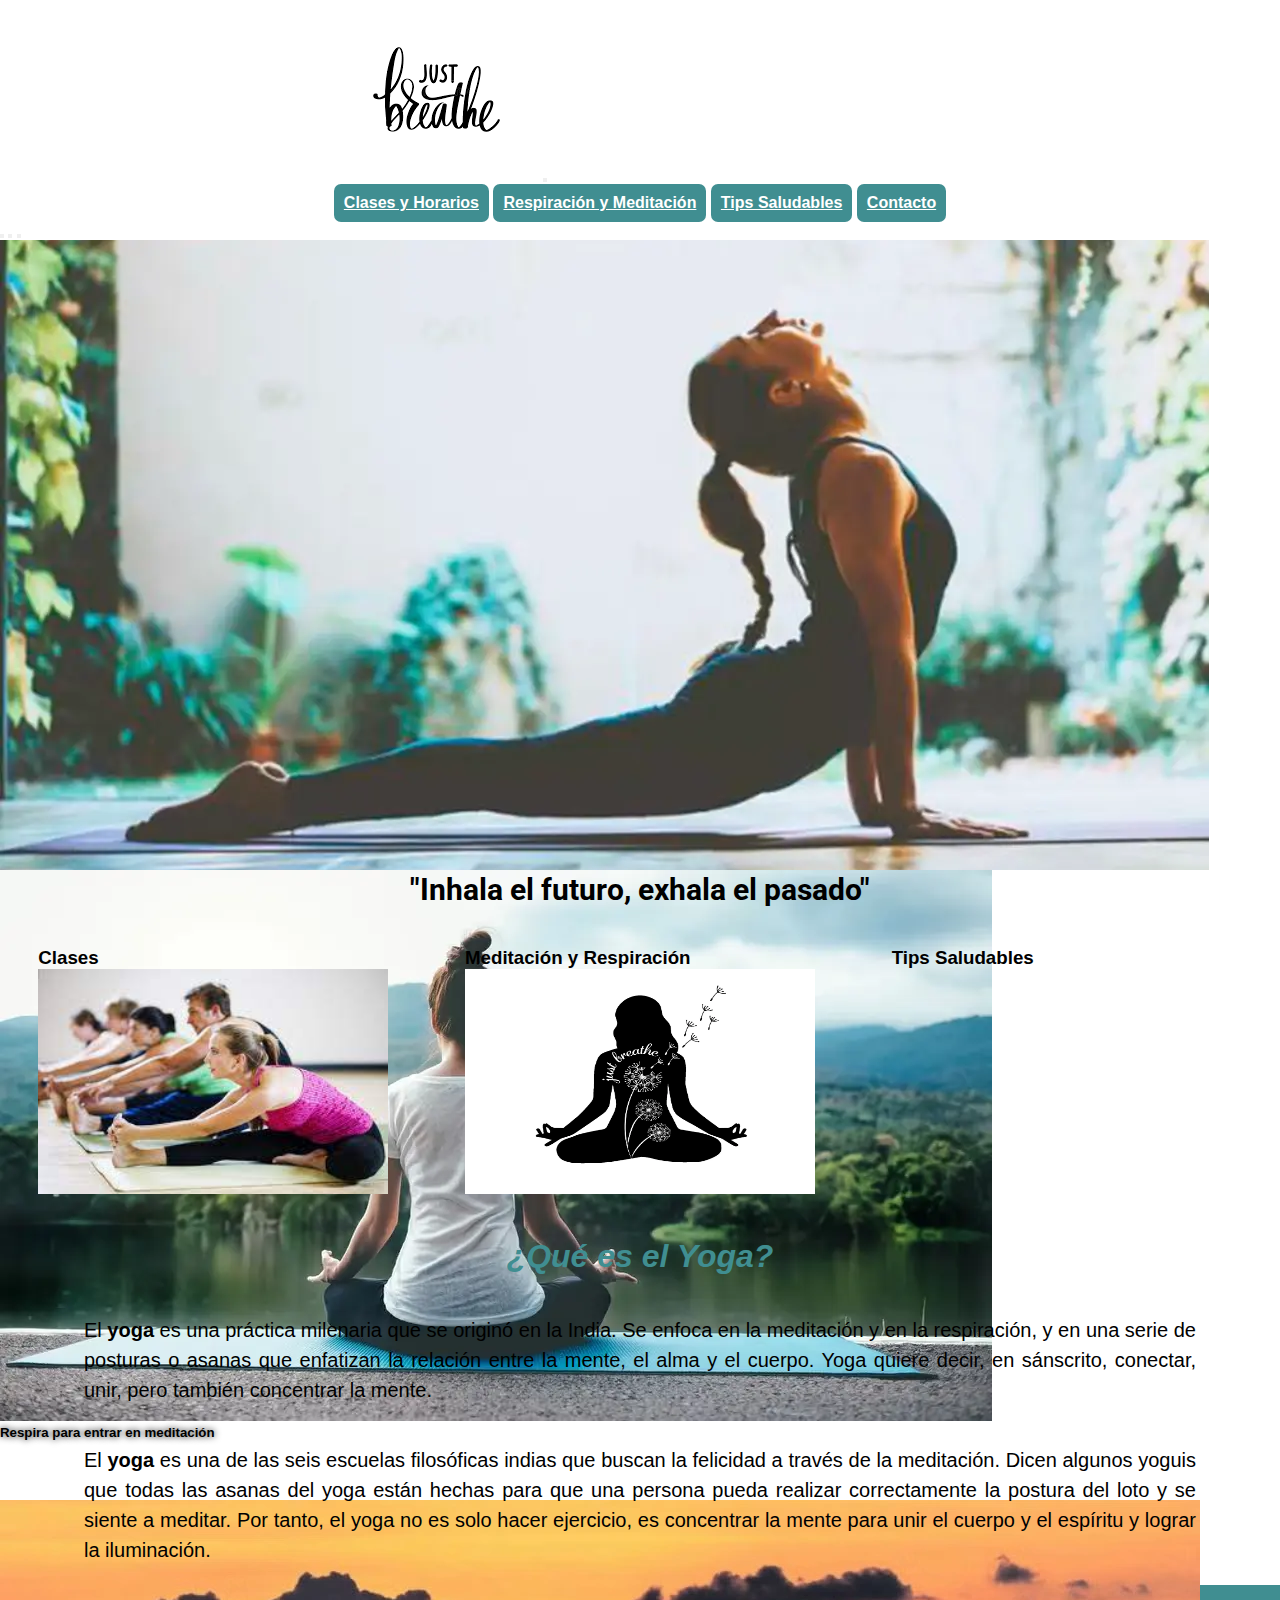
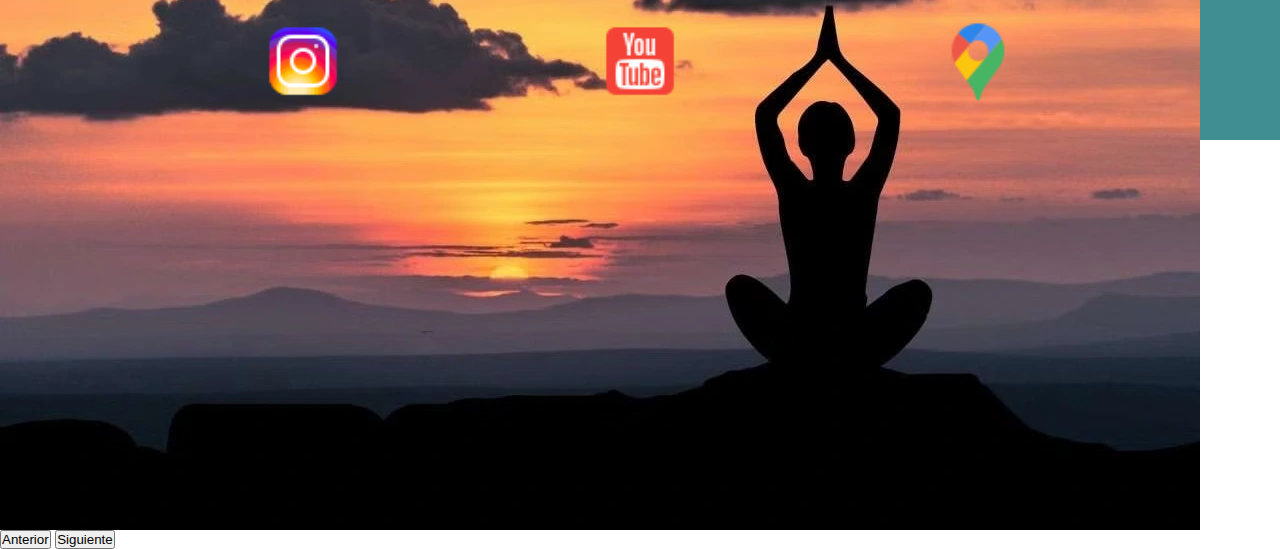
<file: index.html>
<!DOCTYPE html>
<html lang="en">

<head>
    <meta charset="UTF-8">
    <meta http-equiv="X-UA-Compatible" content="IE=edge">
    <meta name="viewport" content="width=device-width, initial-scale=1.0">
    <meta name="keywords" content="yoga, meditacion, relajacion, cuerpo, mente, posturas, asanas, salud, respiracion">
    <meta name="description"
        content="Just Breath Yoga es un estudio de yoga donde podras encontrar clases, recursos y herramientas para equilibrar mente y cuerpo.">
    <title>Inicio | Just Breathe Yoga</title>
    <link rel="stylesheet" href="https://cdnjs.cloudflare.com/ajax/libs/animate.css/4.1.1/animate.min.css">
    <link href="https://cdn.jsdelivr.net/npm/bootstrap@5.3.0-alpha3/dist/css/bootstrap.min.css" rel="stylesheet"
        integrity="sha384-KK94CHFLLe+nY2dmCWGMq91rCGa5gtU4mk92HdvYe+M/SXH301p5ILy+dN9+nJOZ" crossorigin="anonymous">
    <link rel="stylesheet" href="./Css/style.css">
    <link rel="shortcut icon" href="./recursos/icono.png" type="image/x-icon">
    <style>
        @import url('https://fonts.googleapis.com/css2?family=Roboto:ital,wght@1,100&display=swap');
    </style>
</head>

<body>



    <header class="navbar navbar-expand-lg bg-body-tertiary">
        <nav class="container-fluid ">
            <a id="logo" href="./index.html"><img src="./recursos/breathe2.png" alt="Logo_JustBreathe"></a>
            <button class="navbar-toggler" type="button" data-bs-toggle="collapse" data-bs-target="#navbarNav"
                aria-controls="navbarNav" aria-expanded="false" aria-label="Toggle navigation">

                <span class="navbar-toggler-icon"></span>
            </button>
            <div class="collapse navbar-collapse" id="navbarNav">
                <ul class="navbar-nav">
                    <li class="nav-item"><a href="./Secciones/clases.html">Clases y Horarios</a></li>
                    <li class="nav-item"><a href="./Secciones/respiracion_meditacion.html">Respiración y
                            Meditación</a></li>
                    <li class="nav-item"><a href="./Secciones/tips_saludables.html">Tips Saludables</a></li>
                    <li class="nav-item"><a href="./Secciones/contacto.html">Contacto</a></li>
                </ul>
            </div>
        </nav>

    </header>

    <main id="main-index">


        <div id="carouselExampleCaptions" class="carousel slide" data-bs-ride="carousel">
            <div class="carousel-indicators">
                <button type="button" data-bs-target="#carouselExampleCaptions" data-bs-slide-to="0" class="active"
                    aria-current="true" aria-label="Slide 1"></button>
                <button type="button" data-bs-target="#carouselExampleCaptions" data-bs-slide-to="1"
                    aria-label="Slide 2"></button>
                <button type="button" data-bs-target="#carouselExampleCaptions" data-bs-slide-to="2"
                    aria-label="Slide 3"></button>
            </div>
            <div class="carousel-inner">
                <div class="carousel-item active" >
                    <img src="./recursos/yoga-aire-libre.webp" class="d-block w-100" alt="Clases Yoga">
                    <div class="carousel-caption d-none d-md-block">
                        <h5>Manten tu rutina de práctica</h5>
                    </div>
                </div>
                <div class="carousel-item" >
                    <img src="./recursos/Yogaexterior.webp" class="d-block w-100" alt="Meditacion">
                    <div class="carousel-caption d-none d-md-block">
                        <h5>Respira para entrar en meditación</h5>
                    </div>
                </div>
                <div class="carousel-item" >
                    <img src="./recursos/equilibrio.webp" class="d-block w-100" alt="Relajacion">
                    <div class="carousel-caption d-none d-md-block">
                        <h5>Encuentra el equilibrio de tu mente y tu cuerpo</h5>
                    </div>
                </div>
            </div>
            <button class="carousel-control-prev" type="button" data-bs-target="#carouselExampleCaptions"
                data-bs-slide="prev">
                <span class="carousel-control-prev-icon" aria-hidden="true"></span>
                <span class="visually-hidden">Anterior</span>
            </button>
            <button class="carousel-control-next" type="button" data-bs-target="#carouselExampleCaptions"
                data-bs-slide="next">
                <span class="carousel-control-next-icon" aria-hidden="true"></span>
                <span class="visually-hidden">Siguiente</span>
            </button>
        </div>

        <h2 class=" frase-1 animate__animated animate__pulse ">"Inhala el futuro, exhala el pasado"</h2>

        <section class="bannerschicosindex">
            <div class="banner">
                <h3>Clases</h3>
                <a href="./Secciones/clases.html"><img src="./recursos/clases2.jpg" style="width: 350Px; height: 225px;"
                        alt="NuestrasClases"></a>
            </div>

            <div class="banner">
                <h3>Meditación y Respiración</h3>
                <a href="./Secciones/respiracion_meditacion.html"><img src="./recursos/Respiracion.webp"
                        style="width: 350Px; height: 225px;" alt="MeditaryRespirar"></a>
            </div>

            <div class="banner">

                <h3>Tips Saludables</h3>
                <iframe width="350" height="225" src="https://www.youtube.com/embed/Yb1JFpRQ05Q?start=21"
                    title="YouTube video player" frameborder="0"
                    allow="accelerometer; autoplay; clipboard-write; encrypted-media; gyroscope; picture-in-picture; web-share"
                    allowfullscreen></iframe>
            </div>

        </section>

        <h1 class="titulo">¿Qué es el Yoga?</h1>
        <p class="parrafo">El <span class="negrita">yoga</span> es una práctica milenaria que se originó en la
            India. Se enfoca en la
            meditación y en la respiración,
            y en una serie de posturas o asanas que enfatizan la relación entre la mente, el alma y el cuerpo. Yoga
            quiere decir, en sánscrito, conectar, unir, pero también concentrar la mente.
        </p>
        <p class="parrafo"> El <span class="negrita">yoga</span> es una de las seis escuelas filosóficas indias que
            buscan la felicidad a
            través de la meditación.
            Dicen algunos yoguis que todas las asanas del yoga están hechas para que una persona pueda realizar
            correctamente la postura del loto y se siente a meditar. Por tanto, el yoga no es solo hacer ejercicio,
            es
            concentrar la mente para unir el cuerpo y el espíritu y lograr la iluminación.
        </p>

    </main>

    <footer class="footer">
        <a href="#"><img src="./recursos/icons8-instagram-48.png" alt="NuestroInstagram"></a>
        <a href="#"><img src="./recursos/icons8-youtube-cuadrado-48.png" alt="NuestroCanalYoutube"></a>
        <a href="https://goo.gl/maps/g2sQCN5MJ3W9gKCB6" target="_blank"><img src="./recursos/icons8-google-maps-48.png"
                alt="NuestroEstudio"></a>
    </footer>
    <script src="https://cdn.jsdelivr.net/npm/bootstrap@5.3.0-alpha3/dist/js/bootstrap.bundle.min.js"
        integrity="sha384-ENjdO4Dr2bkBIFxQpeoTz1HIcje39Wm4jDKdf19U8gI4ddQ3GYNS7NTKfAdVQSZe"
        crossorigin="anonymous"></script>
</body>

</html>
</file>
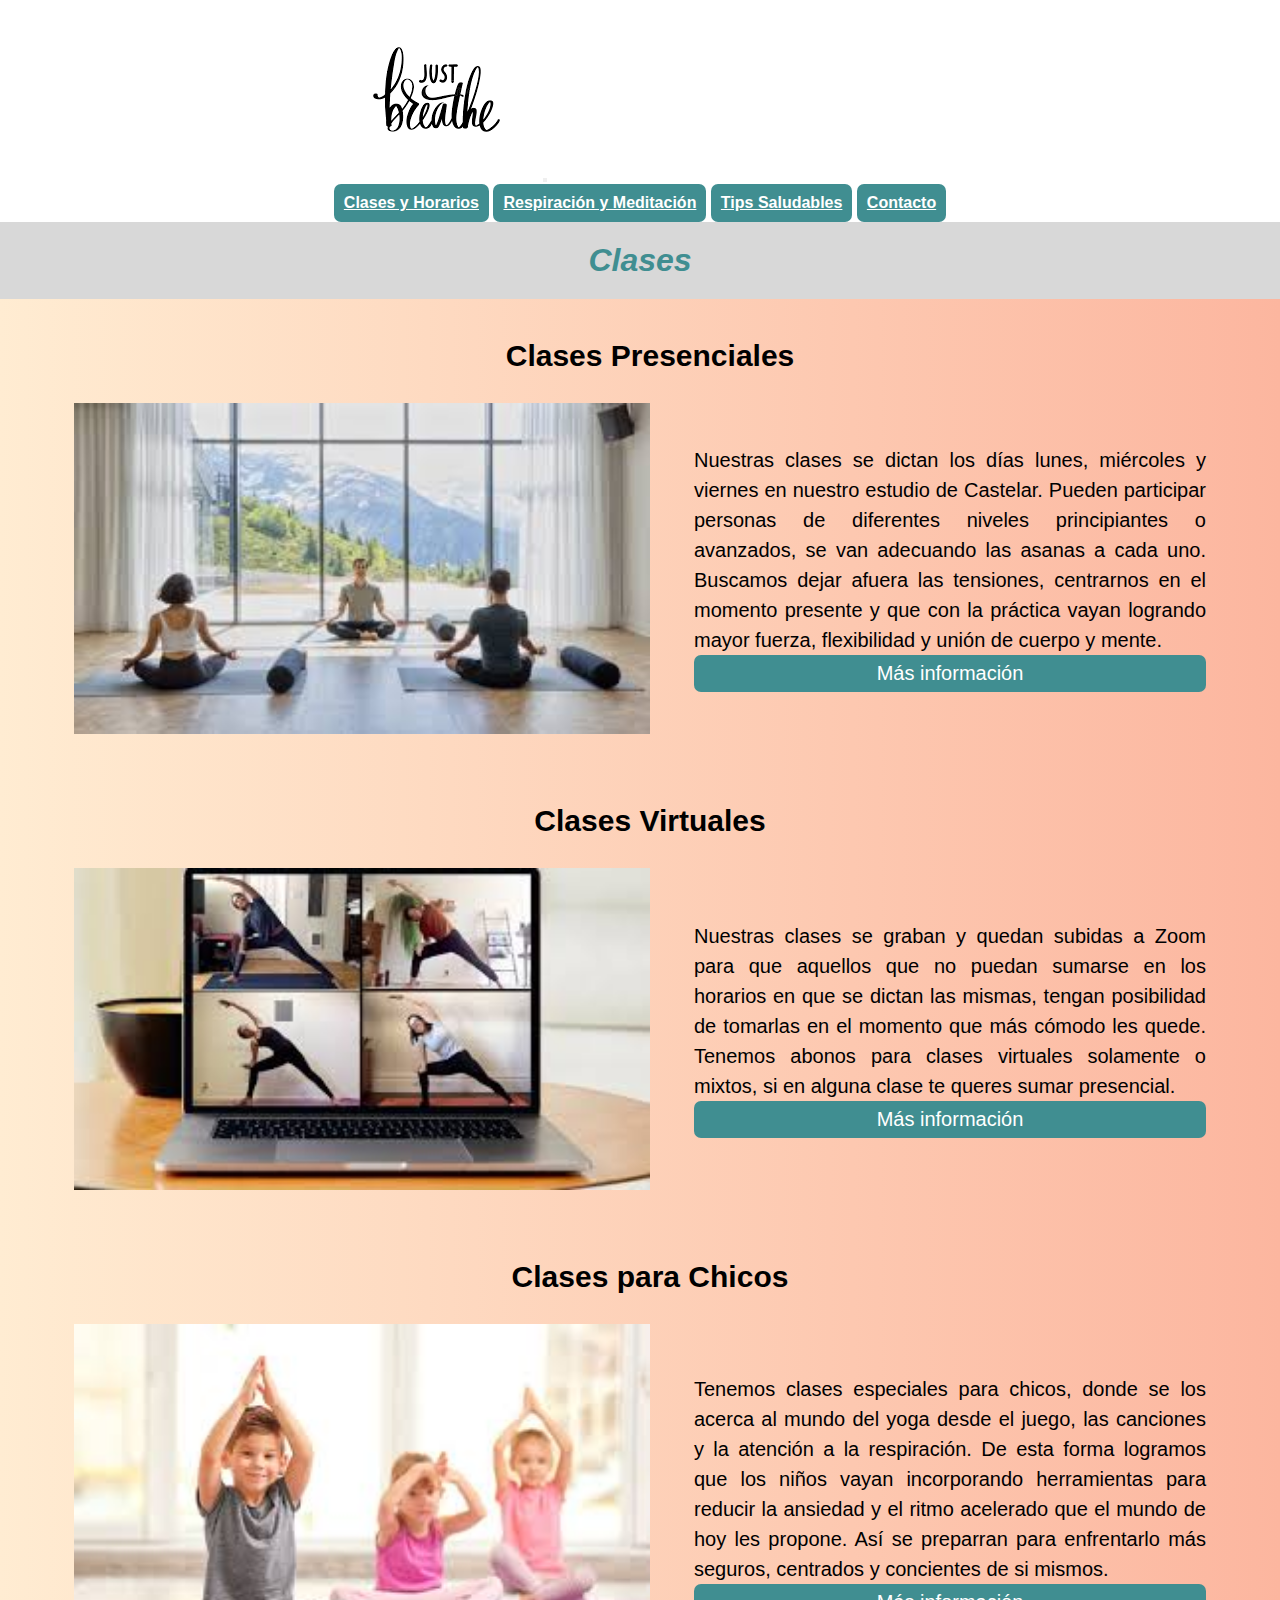
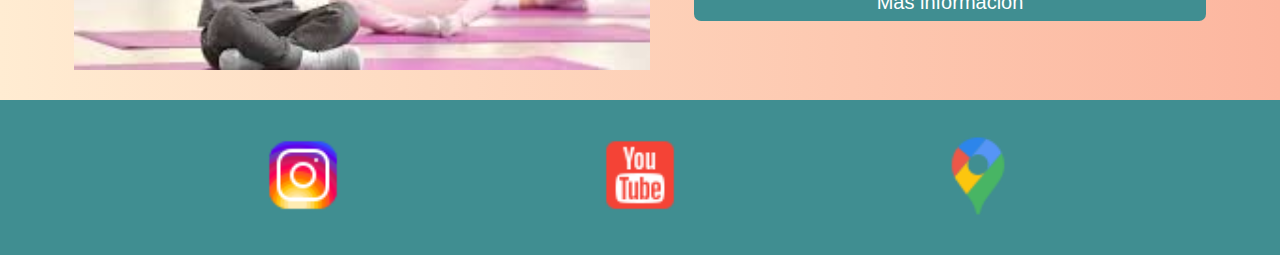
<file: Secciones/clases.html>
<!DOCTYPE html>
<html lang="en">

<head>
    <meta charset="UTF-8">
    <meta http-equiv="X-UA-Compatible" content="IE=edge">
    <meta name="viewport" content="width=device-width, initial-scale=1.0">
    <meta name="keywords" content="yoga, meditacion, relajacion, cuerpo, mente, clases, presenciales, virtuales, chicos, posturas, asanas">
    <meta name="description" content="Encontra en Just Breath Yoga las clases ideales para vos, tenemos clases presenciales, virtuales y para chicos.">
    <title>Nuestras Clases | Just Breathe Yoga</title>
    <link href="https://cdn.jsdelivr.net/npm/bootstrap@5.3.0-alpha3/dist/css/bootstrap.min.css" rel="stylesheet"
        integrity="sha384-KK94CHFLLe+nY2dmCWGMq91rCGa5gtU4mk92HdvYe+M/SXH301p5ILy+dN9+nJOZ" crossorigin="anonymous">
    <link rel="stylesheet" href="../Css/style.css">
    <link rel="shortcut icon" href="../recursos/icono.png" type="image/x-icon">
</head>

<body>

    <header class="navbar navbar-expand-lg bg-body-tertiary">
        <nav class="container-fluid ">
            <a id="logo" href="../index.html"><img src="../recursos/breathe2.png" alt="Logo_JustBreathe"></a>
            <button class="navbar-toggler" type="button" data-bs-toggle="collapse" data-bs-target="#navbarNav"
                aria-controls="navbarNav" aria-expanded="false" aria-label="Toggle navigation">

                <span class="navbar-toggler-icon"></span>
            </button>
            <div class="collapse navbar-collapse" id="navbarNav">
                <ul class="navbar-nav">
                    <li class="nav-item"><a href="./clases.html">Clases y Horarios</a></li>
                    <li class="nav-item"><a href="./respiracion_meditacion.html">Respiración y
                            Meditación</a></li>
                    <li class="nav-item"><a href="./tips_saludables.html">Tips Saludables</a></li>
                    <li class="nav-item"><a href="./contacto.html">Contacto</a></li>
                </ul>
            </div>
        </nav>

    </header>

    <main id="main-clases">

        <h1 class="titulo fondo-gris">Clases</h1>


        <h2 class="titulo-clases">Clases Presenciales</h2>
        <div class="clases">
            <img src="../recursos/clases.jpg" alt="ClasesPresenciales">
            <div>
                <p>Nuestras clases se dictan los días lunes, miércoles y viernes en nuestro estudio de Castelar. Pueden
                    participar personas de diferentes niveles principiantes o avanzados, se van adecuando las asanas a
                    cada
                    uno. Buscamos dejar afuera las tensiones, centrarnos en el momento presente y que con la práctica
                    vayan
                    logrando mayor fuerza, flexibilidad y unión de cuerpo y mente.
                </p>
                <a class="botonclases" href="./contacto.html">Más información</a>

            </div>
        </div>

        <h2 class="titulo-clases">Clases Virtuales</h2>
        <div class="clases">
            <img src="../recursos/claseszoom.jpg" alt="ClasesVirtuales">
            <div>
                <p>Nuestras clases se graban y quedan subidas a Zoom para que aquellos que no puedan sumarse en los horarios
                    en
                    que se dictan las mismas, tengan posibilidad de tomarlas en el momento que más cómodo les quede.
                    Tenemos
                    abonos para clases virtuales solamente o mixtos, si en alguna clase te queres sumar presencial.
                </p>
                <a class="botonclases" href="./contacto.html">Más información</a>

            </div>

        </div>

        <h2 class="titulo-clases">Clases para Chicos</h2>
        <div class="clases">
            <img src="../recursos/claseninos.jpg" alt="ClasesParaChicos">
            <div>

                <p>Tenemos clases especiales para chicos, donde se los acerca al mundo del yoga desde el juego, las
                    canciones y la atención a la respiración. De esta forma logramos que los niños vayan incorporando
                    herramientas para reducir la ansiedad y el ritmo acelerado que el mundo de hoy les propone. Así se
                    preparran para enfrentarlo más seguros, centrados y concientes de si mismos.
                </p>
                <a class="botonclases" href="./contacto.html">Más información</a>

            </div>
        </div>



    </main>

    <footer class="footer">
        <a href="#"><img src="../recursos/icons8-instagram-48.png" alt="NuestroInstagram"></a>
        <a href="#"><img src="../recursos/icons8-youtube-cuadrado-48.png" alt="NuestroCanalYoutube"></a>
        <a href="https://goo.gl/maps/g2sQCN5MJ3W9gKCB6" target="_blank"><img src="../recursos/icons8-google-maps-48.png" alt="NuestroEstudio"></a>
    </footer>
    <script src="https://cdn.jsdelivr.net/npm/bootstrap@5.3.0-alpha3/dist/js/bootstrap.bundle.min.js"
        integrity="sha384-ENjdO4Dr2bkBIFxQpeoTz1HIcje39Wm4jDKdf19U8gI4ddQ3GYNS7NTKfAdVQSZe"
        crossorigin="anonymous"></script>
</body>

</html>
</file>
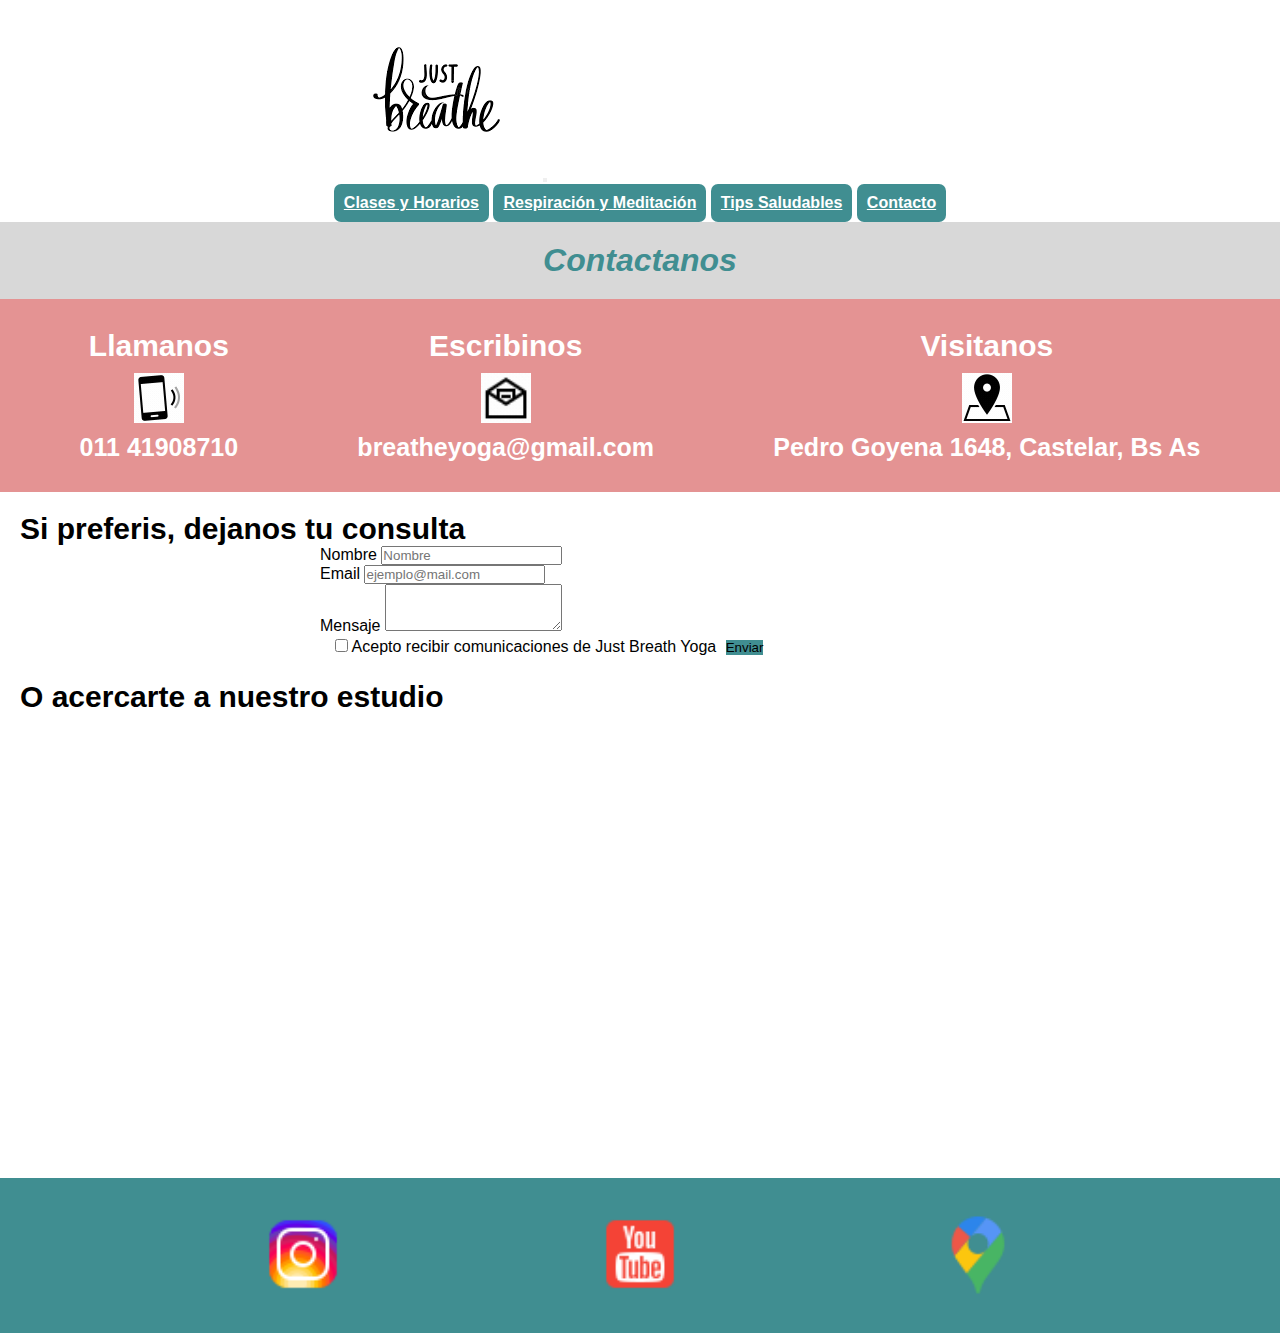
<file: Secciones/contacto.html>
<!DOCTYPE html>
<html lang="en">

<head>
    <meta charset="UTF-8">
    <meta http-equiv="X-UA-Compatible" content="IE=edge">
    <meta name="viewport" content="width=device-width, initial-scale=1.0">
    <meta name="keywords"
        content="yoga, meditacion, relajacion, cuerpo, mente, contactanos, llamanos, mail, redes, mapa, ubicación">
    <meta name="description"
        content="Contactate con Just Breath Yoga por ducdas o consultas que tengas, ya sea por herramientas de yoga o clases, estamos a disposición.">
    <title>Contactanos | Just Breathe Yoga</title>
    <link href="https://cdn.jsdelivr.net/npm/bootstrap@5.3.0-alpha3/dist/css/bootstrap.min.css" rel="stylesheet"
        integrity="sha384-KK94CHFLLe+nY2dmCWGMq91rCGa5gtU4mk92HdvYe+M/SXH301p5ILy+dN9+nJOZ" crossorigin="anonymous">
    <link rel="stylesheet" href="../Css/style.css">
    <link rel="shortcut icon" href="../recursos/icono.png" type="image/x-icon">
</head>

<body>

    <header class="navbar navbar-expand-lg bg-body-tertiary">
        <nav class="container-fluid ">
            <a id="logo" href="../index.html"><img src="../recursos/breathe2.png" alt="Logo_JustBreathe"></a>
            <button class="navbar-toggler" type="button" data-bs-toggle="collapse" data-bs-target="#navbarNav"
                aria-controls="navbarNav" aria-expanded="false" aria-label="Toggle navigation">

                <span class="navbar-toggler-icon"></span>
            </button>
            <div class="collapse navbar-collapse" id="navbarNav">
                <ul class="navbar-nav">
                    <li class="nav-item"><a href="./clases.html">Clases y Horarios</a></li>
                    <li class="nav-item"><a href="./respiracion_meditacion.html">Respiración y
                            Meditación</a></li>
                    <li class="nav-item"><a href="./tips_saludables.html">Tips Saludables</a></li>
                    <li class="nav-item"><a href="./contacto.html">Contacto</a></li>
                </ul>
            </div>
        </nav>

    </header>

    <main id="main-contacto">
        <h1 class="titulo fondo-gris">Contactanos</h1>


        <section class="contacto-flex">

            <div class="contacto">
                <h2>Llamanos</h2>
                <img src="../recursos/icons8-celular.gif" alt="celular">
                <h3>011 41908710</h3>
            </div>

            <div class="contacto">
                <h2>Escribinos</h2>
                <img src="../recursos/icons8-mail.gif" alt="mail" height="50px">
                <h3>breatheyoga@gmail.com</h3>
            </div>

            <div class="contacto">
                <h2>Visitanos</h2>
                <img src="../recursos/icons8-direccion.gif" alt="direccion">
                <h3>Pedro Goyena 1648, Castelar, Bs As</h3>
            </div>

        </section>

        <h2>Si preferis, dejanos tu consulta</h2>

        <form class="formulario" action="#" method="get">
            <div class="mb-3 container">
                <label for="exampleFormControlInput1" class="form-label">Nombre</label>
                <input type="text" class="form-control" id="exampleFormControlInput1" placeholder="Nombre">
            </div>
            <div class="mb-3 container">
                <label for="exampleFormControlInput1" class="form-label">Email</label>
                <input type="email" class="form-control" id="exampleFormControlInput1" placeholder="ejemplo@mail.com">
            </div>
            <div class="mb-3 container">
                <label for="exampleFormControlTextarea1" class="form-label">Mensaje</label>
                <textarea class="form-control" id="exampleFormControlTextarea1" rows="3"></textarea>
            </div>
            <div class="mb-3 form-check container">
                <input type="checkbox" class="form-check-input" id="exampleCheck1">
                <label class="form-check-label" for="exampleCheck1">Acepto recibir comunicaciones de Just Breath
                    Yoga</label>

                <button class="btn btn-primary" type="submit">Enviar</button>
            </div>





        </form>

        <h2>O acercarte a nuestro estudio</h2>

        <iframe class="mapa container"
            src="https://www.google.com/maps/embed?pb=!1m18!1m12!1m3!1d3282.2514926345975!2d-58.63345748591248!3d-34.648351080447966!2m3!1f0!2f0!3f0!3m2!1i1024!2i768!4f13.1!3m3!1m2!1s0x95bcb8a7774116f9%3A0x51ceb78f56d3f52e!2sPedro%20Goyena%201648%2C%20B1712BQC%20Castelar%2C%20Provincia%20de%20Buenos%20Aires!5e0!3m2!1ses!2sar!4v1678836251613!5m2!1ses!2sar"
            width="1600" height="450" style="border:0;" allowfullscreen="" loading="lazy"
            referrerpolicy="no-referrer-when-downgrade">
        </iframe>


    </main>

    <footer class="footer">
        <a href="#"><img src="../recursos/icons8-instagram-48.png" alt="NuestroInstagram"></a>
        <a href="#"><img src="../recursos/icons8-youtube-cuadrado-48.png" alt="NuestroCanalYoutube"></a>
        <a href="https://goo.gl/maps/g2sQCN5MJ3W9gKCB6" target="_blank"><img src="../recursos/icons8-google-maps-48.png" alt="NuestroEstudio"></a>
    </footer>
    <script src="https://cdn.jsdelivr.net/npm/bootstrap@5.3.0-alpha3/dist/js/bootstrap.bundle.min.js"
        integrity="sha384-ENjdO4Dr2bkBIFxQpeoTz1HIcje39Wm4jDKdf19U8gI4ddQ3GYNS7NTKfAdVQSZe"
        crossorigin="anonymous"></script>
</body>

</html>
</file>
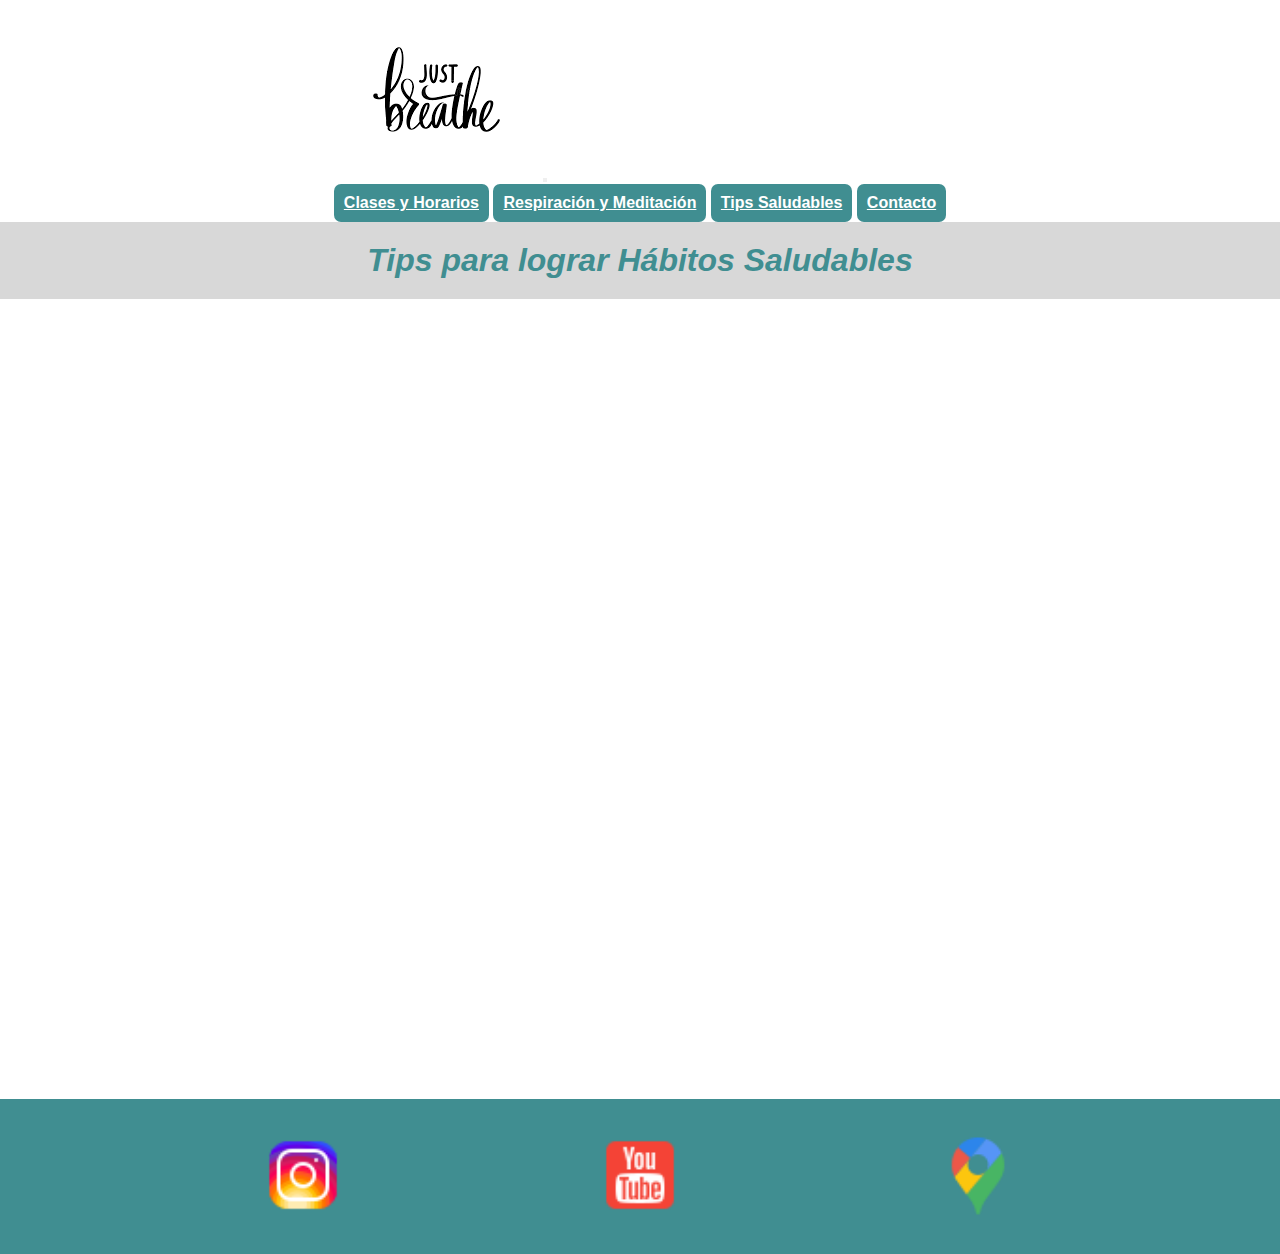
<file: Secciones/tips_saludables.html>
<!DOCTYPE html>
<html lang="en">

<head>
    <meta charset="UTF-8">
    <meta http-equiv="X-UA-Compatible" content="IE=edge">
    <meta name="viewport" content="width=device-width, initial-scale=1.0">
    <meta name="keywords" content="yoga, meditacion, relajacion, cuerpo, mente, tips, saludable, habitos, emociones">
    <meta name="description" content="Encontrá en Just Breath Yoga muchas recomendaciones para domir mejor, manejar tus emociones, alcanzar tu equilibrio mental y físico.">
    <title>Tips Saludables | Just Breathe Yoga</title>
    <link href="https://cdn.jsdelivr.net/npm/bootstrap@5.3.0-alpha3/dist/css/bootstrap.min.css" rel="stylesheet"
        integrity="sha384-KK94CHFLLe+nY2dmCWGMq91rCGa5gtU4mk92HdvYe+M/SXH301p5ILy+dN9+nJOZ" crossorigin="anonymous">
    <link rel="stylesheet" href="../Css/style.css">
    <link rel="shortcut icon" href="../recursos/icono.png" type="image/x-icon">
</head>

<body>

    <header class="navbar navbar-expand-lg bg-body-tertiary">
        <nav class="container-fluid ">
            <a id="logo" href="../index.html"><img src="../recursos/breathe2.png" alt="Logo_JustBreathe"></a>
            <button class="navbar-toggler" type="button" data-bs-toggle="collapse" data-bs-target="#navbarNav"
                aria-controls="navbarNav" aria-expanded="false" aria-label="Toggle navigation">

                <span class="navbar-toggler-icon"></span>
            </button>
            <div class="collapse navbar-collapse" id="navbarNav">
                <ul class="navbar-nav">
                    <li class="nav-item"><a href="./clases.html">Clases y Horarios</a></li>
                    <li class="nav-item"><a href="./respiracion_meditacion.html">Respiración y
                            Meditación</a></li>
                    <li class="nav-item"><a href="./tips_saludables.html">Tips Saludables</a></li>
                    <li class="nav-item"><a href="./contacto.html">Contacto</a></li>
                </ul>
            </div>
        </nav>

    </header>

    <main id="main-tips">
        <h1 class="titulo fondo-gris">Tips para lograr Hábitos Saludables</h1>

        <section class="grid-tips">

      
        <iframe style="border-radius:12px"
            src="https://open.spotify.com/embed/episode/4b5RHWVNoUw3YUF6QbyObS?utm_source=generator" width="100%"
            height="352" frameBorder="0" allowfullscreen=""
            allow="autoplay; clipboard-write; encrypted-media; fullscreen; picture-in-picture" loading="lazy"></iframe>

        <iframe style="border-radius:12px"
            src="https://open.spotify.com/embed/episode/2vQAfeG9RPqjNLqV7RIpl1?utm_source=generator" width="100%"
            height="352" frameBorder="0" allowfullscreen=""
            allow="autoplay; clipboard-write; encrypted-media; fullscreen; picture-in-picture" loading="lazy"></iframe>

        <iframe style="border-radius:12px"
            src="https://open.spotify.com/embed/episode/1Q2E2MxLgis9R78ZbnZo8t?utm_source=generator" width="100%"
            height="352" frameBorder="0" allowfullscreen=""
            allow="autoplay; clipboard-write; encrypted-media; fullscreen; picture-in-picture" loading="lazy"></iframe>

        <iframe style="border-radius:12px"
            src="https://open.spotify.com/embed/episode/6xZQAzBJe1haNcOdizehcS?utm_source=generator" width="100%"
            height="352" frameBorder="0" allowfullscreen=""
            allow="autoplay; clipboard-write; encrypted-media; fullscreen; picture-in-picture" loading="lazy"></iframe>

        <iframe style="border-radius:12px"
            src="https://open.spotify.com/embed/episode/3g6d0se9inGZh3lmGRgy76?utm_source=generator" width="100%"
            height="352" frameBorder="0" allowfullscreen=""
            allow="autoplay; clipboard-write; encrypted-media; fullscreen; picture-in-picture" loading="lazy"></iframe>
   
        </section>
        </main>



    <footer class="footer">
        <a href="#"><img src="../recursos/icons8-instagram-48.png" alt="NuestroInstagram"></a>
        <a href="#"><img src="../recursos/icons8-youtube-cuadrado-48.png" alt="NuestroCanalYoutube"></a>
        <a href="https://goo.gl/maps/g2sQCN5MJ3W9gKCB6" target="_blank"><img src="../recursos/icons8-google-maps-48.png" alt="NuestroEstudio"></a>
    </footer>
    <script src="https://cdn.jsdelivr.net/npm/bootstrap@5.3.0-alpha3/dist/js/bootstrap.bundle.min.js"
        integrity="sha384-ENjdO4Dr2bkBIFxQpeoTz1HIcje39Wm4jDKdf19U8gI4ddQ3GYNS7NTKfAdVQSZe"
        crossorigin="anonymous"></script>

</body>

</html>
</file>
<file: Css/style.css>
/* Paleta de colores
verde oscuro #245953 verde principal #408E91 Salmon #E49393 gris #D8D8D8*/
* {
  margin: 0px;
  padding: 0px;
  font-family: 'Lucida Sans', 'Lucida Sans Regular', 'Lucida Grande', 'Lucida Sans Unicode', Geneva, Verdana, sans-serif; }

/* HEADER SECTION */
.logo {
  display: inline; }

.navbar-expand-lg {
  display: flex !important;
  flex-basis: auto;
  justify-content: space-around; }
  .navbar-expand-lg nav a img {
    height: 25hv; }

li {
  list-style: none;
  display: inline-block;
  background-color: #408E91;
  color: white;
  text-decoration: none;
  font-weight: bolder;
  padding: 10px;
  border-radius: 7px; }
  li:hover {
    scale: 1.05;
    background-color: #245953;
    transition: .3;
    box-shadow: 2px 2px 2px #88898c; }

a {
  color: white; }

/* MAIN SECTION */
.frase-1, .frase-2 {
  font-family: 'Roboto', sans-serif;
  padding: 20px;
  text-align: center; }

.titulo {
  font-style: italic;
  color: #408E91;
  padding: 20px;
  text-align: center; }

.negrita {
  font-weight: bold; }

h2 {
  padding-left: 20px;
  padding-top: 20px;
  font-size: 30px; }

.fondo-gris {
  background-color: #D8D8D8; }

/* MAIN INDEX */
.carousel {
  height: 70vh; }
  .carousel .carousel-item {
    height: 70vh;
    overflow: hidden; }
  .carousel h5 {
    text-shadow: 0px 0px 7px black; }

.bannerschicosindex {
  display: flex;
  flex-direction: row;
  flex-wrap: wrap;
  justify-content: space-around; }

.banner {
  padding: 20px; }

/* MAIN CLASES */
#main-clases {
  background-image: linear-gradient(to right, #ffecd2 0%, #fcb69f 100%); }

.titulo-clases {
  text-align: center;
  margin-top: 20px; }

.clases {
  display: flex;
  flex-direction: row;
  flex-wrap: wrap;
  justify-content: space-evenly;
  padding: 30px;
  align-items: center; }
  .clases p {
    text-align: justify;
    width: 40vw;
    line-height: 30px;
    font-size: 20px; }
  .clases img {
    width: 45vw; }

.botonclases {
  background-color: #408E91;
  display: block;
  border-radius: 7px;
  padding: 7px;
  text-decoration: none;
  text-align: center;
  font-size: 20px; }
  .botonclases:hover {
    scale: 1.05;
    background-color: #245953;
    transition: .3;
    box-shadow: 2px 2px 2px #88898c; }

/* MAIN MEDITACION */
.respiracion-img {
  max-width: 100vw; }

.frase-2 {
  color: #408E91; }

.parrafo {
  padding: 20px;
  text-align: justify;
  margin-left: 5vw;
  margin-right: 5vw;
  align-items: center;
  line-height: 30px;
  font-size: 20px;
  max-width: 90vw; }

.herramientas-meditacion {
  display: flex;
  flex-direction: row;
  flex-wrap: wrap;
  justify-content: space-evenly; }

/* TIPS SALUDABLES SECTION */
.grid-tips {
  display: grid;
  grid-template-columns: repeat(3, 350px);
  grid-template-rows: repeat(2, 400px);
  margin: auto;
  justify-content: space-around;
  align-items: center; }

/* MAIN CONTACTO */
.contacto-flex {
  background-color: #E49393;
  text-decoration-color: white;
  display: flex;
  flex-direction: row;
  flex-wrap: wrap;
  justify-content: space-around;
  padding: 20px; }

.contacto {
  display: flex;
  flex-direction: column;
  align-items: center; }
  .contacto h2 {
    color: white;
    padding: 10px;
    font-size: 30px; }
  .contacto h3 {
    color: white;
    padding: 10px;
    font-size: 25px; }

.formulario {
  width: 50vw;
  margin-left: 25vw; }

.btn-primary {
  background-color: #408E91;
  border: none;
  margin: 5px; }
  .btn-primary:hover {
    scale: 1.05;
    background-color: #245953;
    transition: .3;
    box-shadow: 2px 2px 2px #88898c; }
  .btn-primary:active {
    background-color: #245953 !important; }

#exampleCheck1 {
  margin-left: 15px; }

.mapa {
  justify-content: center;
  width: 80vw;
  margin-left: 10vw;
  margin-bottom: 10px; }

/* FOOTER SECTION */
.footer {
  background-color: #408E91;
  padding: 10px;
  height: 15vh;
  display: flex;
  flex-direction: row;
  justify-content: space-evenly;
  align-items: center; }
  .footer a img {
    width: 10vh; }

@media (max-width: 1200px) {
  .header {
    flex-direction: column;
    justify-content: center; }
  .bannerschicosindex {
    flex-direction: column;
    align-items: center; }
  .clases {
    flex-direction: column;
    align-content: space-around; }
    .clases p {
      width: 90vw;
      margin-top: 10px; }
  .botonclases {
    display: block;
    align-content: center; }
  .grid-tips {
    grid-template-columns: repeat(2, 350px);
    grid-template-rows: repeat(3, 400px); } }

@media (max-width: 768px) {
  .carousel {
    max-height: 30vh; }
    .carousel .carousel-item {
      height: 30vh;
      overflow: hidden; }
  .clases img {
    width: 90vw; }
  .clases p {
    margin-top: 10px; }
  .herramientas-meditacion {
    align-items: center; }
  .ul-nav {
    width: 350px;
    font-size: 13px;
    text-align: center;
    justify-content: flex-end; }
  .grid-tips {
    grid-template-columns: repeat(1, 350px);
    grid-template-rows: repeat(5, 400px); }
  .contacto-flex {
    flex-direction: column;
    padding: 20px 0px; }
  .contacto {
    flex-direction: row;
    align-content: center;
    padding: 20px 0px;
    font-size: 15px; }
    .contacto img {
      visibility: hidden;
      display: none; }
    .contacto h3 {
      font-size: 20px; }
  .formulario {
    width: 90vw;
    margin-left: 5vw; }
  .mapa {
    width: 90vw;
    margin-left: 5vw; }
  .herramientas-meditacion iframe {
    width: 400px;
    height: 240px; } }
</file>
